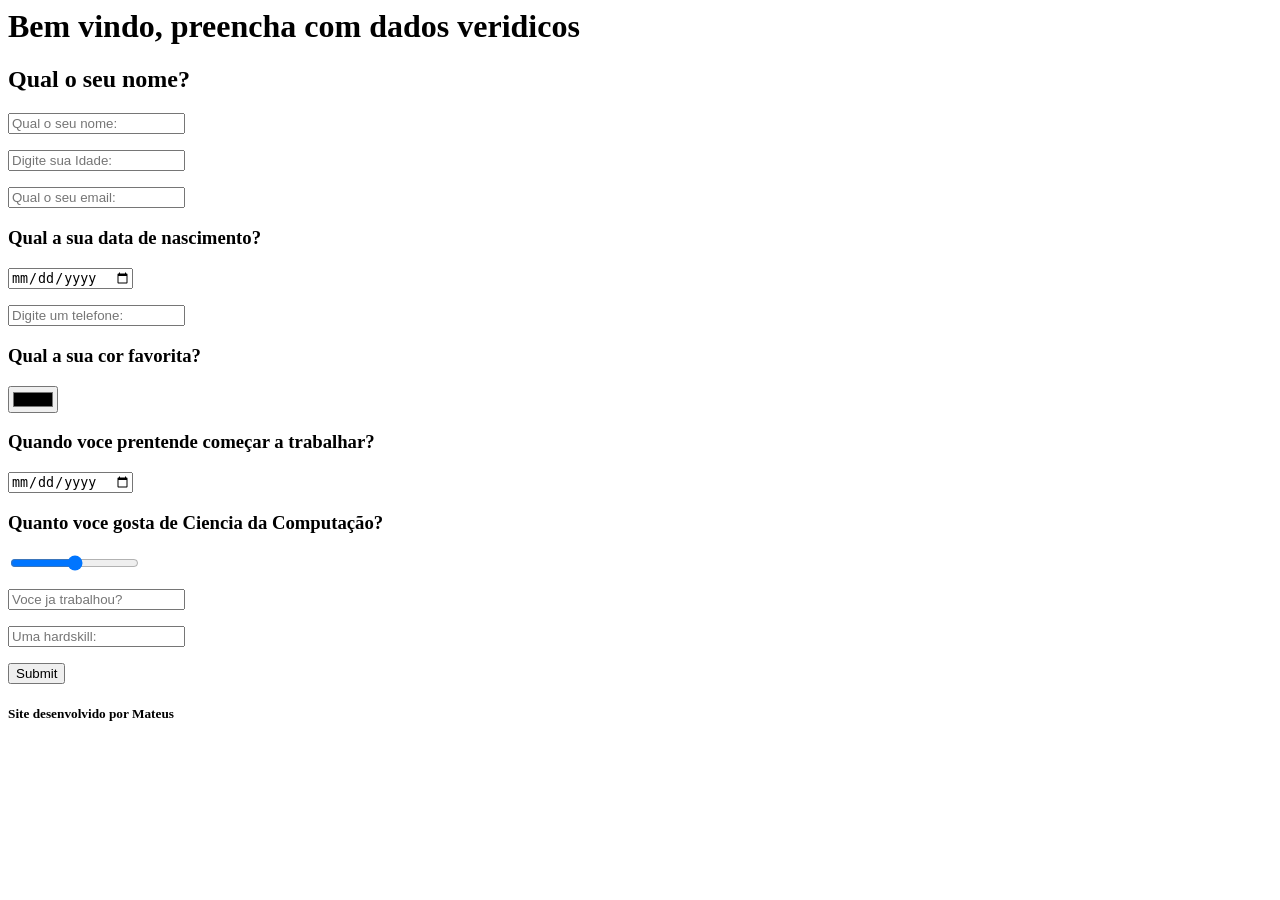
<file: 2 Semestre/Index.html>
<title>Formulario de entrevista</title>
<body>
    <h1>Bem vindo, preencha com dados veridicos</h1>
    <p></p>
    <h2>Qual o seu nome? </h2>  
    <input type="text" placeholder="Qual o seu nome: ">
    <p></p>
    <input type="number" placeholder="Digite sua Idade: "> 
    <p></p>
    <input type="email" placeholder="Qual o seu email: ">
    <p></p>
    <h3>Qual a sua data de nascimento? </h3>
    <input type="date">
    <p></p>
    <input type="tel" placeholder="Digite um telefone: ">
    <p></p>
    <h3>Qual a sua cor favorita?</h3>
    <input type="color" placeholder="Qual sua cor favorita? ">
    <p></p>
    <h3>Quando voce prentende começar a trabalhar?</h3>
    <input type="date" >
    <p></p>
    <h3>Quanto voce gosta de Ciencia da Computação? </h3>
    <input type="range">
    <p></p>
    <input type="text" placeholder="Voce ja trabalhou? ">
    <p></p>
    <input type="text" placeholder="Uma hardskill:">
    <p></p>
    <input type="submit">
    <p></p>
    <h5> Site desenvolvido por Mateus </h5>

<body>
</file>
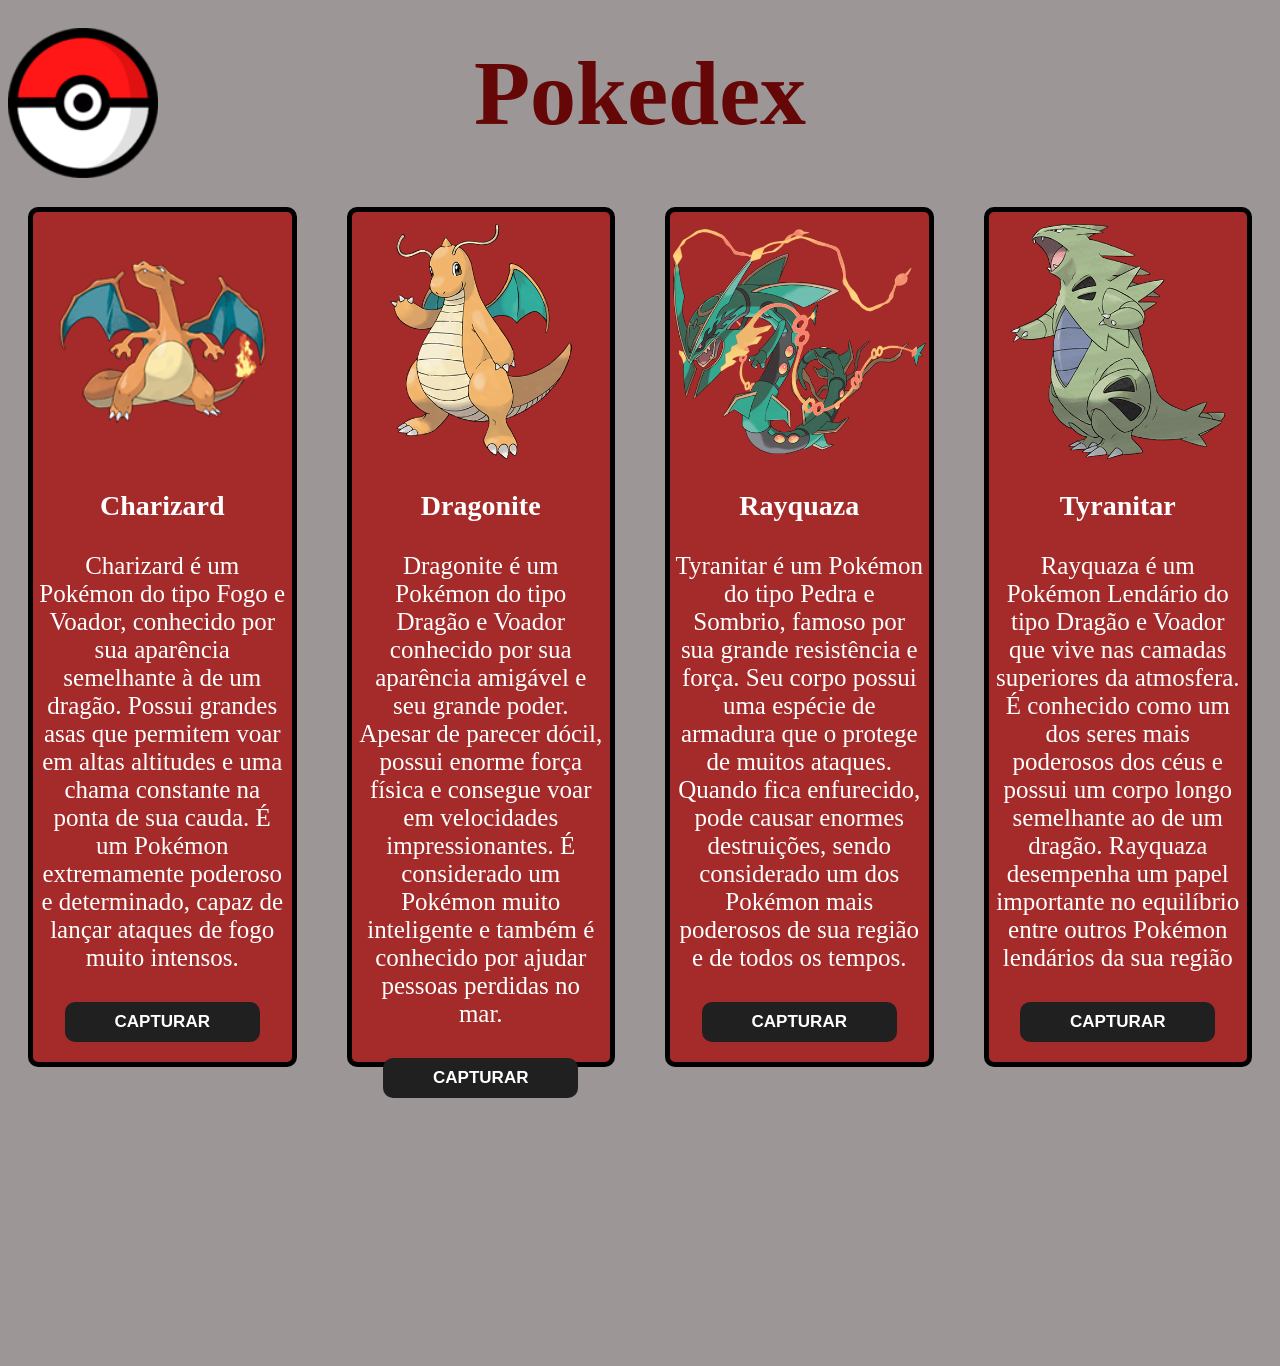
<file: 2 Semestre/Programação WEB/index.html>
<html lang="en">
    <head>
        <title>Pokemon</title>
        <link rel="stylesheet" href="estilo\estilo.css">
        <meta charset="UTF-8">
        <title>Pokemon</title>
        

    </head>

    <body>

        <div class="logo">
            <img src="imagens\pokeball.png">
        </div>

        <div class="titulo">
            <h1>Pokedex</h1>
        </div>

        <div class="main">
            <div class="card card1">
                <img src="imagens\1.png" alt="imagem1">
                <h1>Charizard</h1>
                <p>Charizard é um Pokémon do tipo Fogo e Voador, conhecido por sua aparência semelhante à de um dragão. Possui grandes asas que permitem voar em altas altitudes e uma chama constante na ponta de sua cauda. É um Pokémon extremamente poderoso e determinado, capaz de lançar ataques de fogo muito intensos.   </p>
                <button class="btn">CAPTURAR</button>
                </div>

            <div class="card card2">
                <img src="imagens\dragonite.png" alt="imagem2">
                <h1>Dragonite</h1>
                <p>Dragonite é um Pokémon do tipo Dragão e Voador conhecido por sua aparência amigável e seu grande poder. Apesar de parecer dócil, possui enorme força física e consegue voar em velocidades impressionantes. É considerado um Pokémon muito inteligente e também é conhecido por ajudar pessoas perdidas no mar.</p>
                <button class="btn">CAPTURAR</button>
            </div>

            <div class="card card3">
                <img src="imagens\Rayquaza.png" alt="imagem3">
                <h1>Rayquaza</h1>
                <p>Tyranitar é um Pokémon do tipo Pedra e Sombrio, famoso por sua grande resistência e força. Seu corpo possui uma espécie de armadura que o protege de muitos ataques. Quando fica enfurecido, pode causar enormes destruições, sendo considerado um dos Pokémon mais poderosos de sua região e de todos os tempos.</p>
                <button class="btn">CAPTURAR</button>
            </div>

            <div class="card card4">
                <img src="imagens\Tyranitar.png" alt="imagem4">
                <h1>Tyranitar</h1>
                <p>Rayquaza é um Pokémon Lendário do tipo Dragão e Voador que vive nas camadas superiores da atmosfera. É conhecido como um dos seres mais poderosos dos céus e possui um corpo longo semelhante ao de um dragão. Rayquaza desempenha um papel importante no equilíbrio entre outros Pokémon lendários da sua região</p>
                <button class="btn">CAPTURAR</button>
            </div>


        </div>


    </body>

</html>
</file>
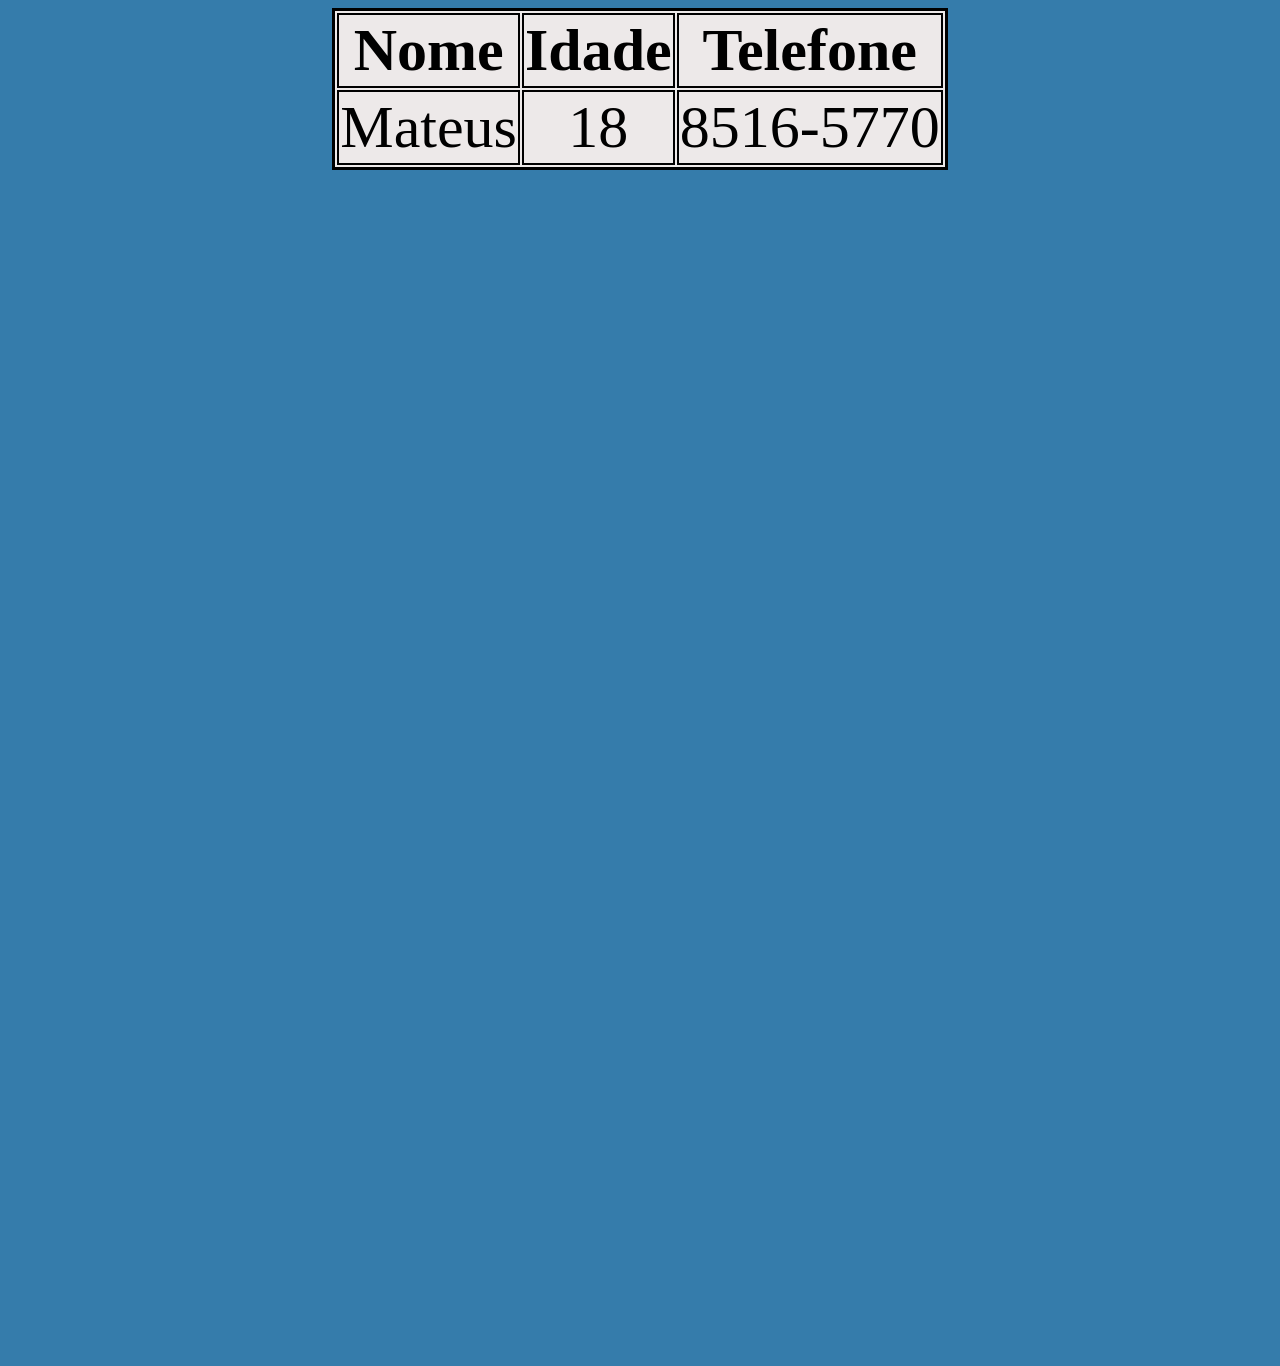
<file: 2º Semestre/Programação WEB/Aula/index.html>
<!DOCTYPE html>
<html lang="pt-BR">

<head>
    <meta charset="UTF-8">
    <title>Tabela</title>
    <link rel="stylesheet" href="./Estilo/index.css">
</head>

<body>

    <div class="container">

        <table class="Tabela">

            <thead class="Titulo">
                <tr>
                    <th>Nome</th>
                    <th>Idade</th>
                    <th>Telefone</th>
                </tr>
            </thead>

            <tbody class="Conteudo">
                <tr>
                    <td>Mateus</td>
                    <td>18</td>
                    <td>8516-5770</td>
                </tr>
            </tbody>

        </table>

    </div>

    <script src="./index.js"></script>

</body>

</html>
</file>
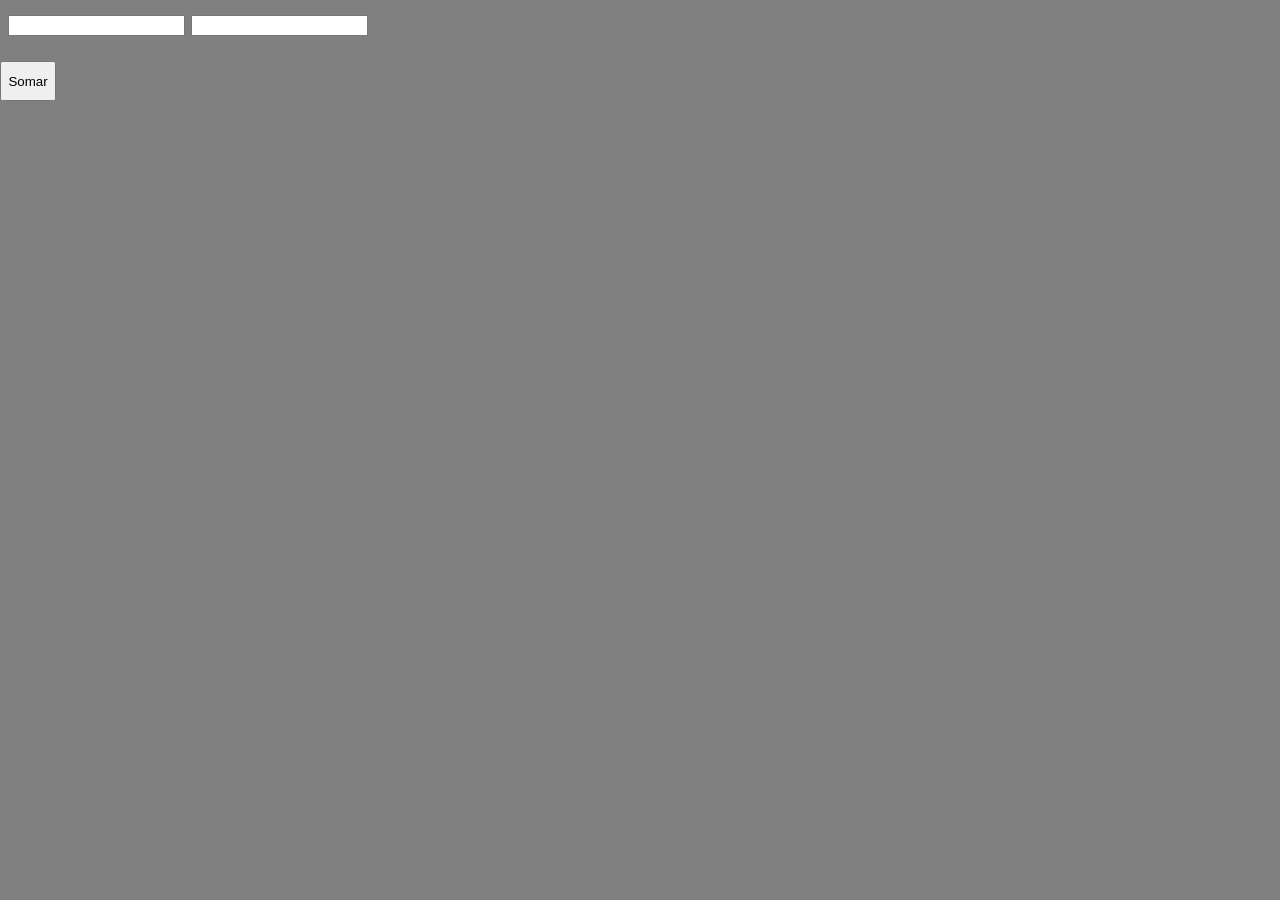
<file: 2º Semestre/Programação WEB/WEB btn Java/index.html>
<html lang="pt-BR">
    <head>
        <meta charset="UTF-8">
        <Title>SITE</Title>
        <link rel="stylesheet" href="stile.css">
    </head>
    <body>

        <div class="texto">
            <input id="numero1">
            <input id="numero2">
            <p id="saida"></p>
            <p id="saida1"></p>
            <p id="saida2"></p>
            <p id="saida3"></p>
            <div class="botao">
                <button onclick="soma()">Somar</button>
            </div>
        </div>




        
        <script src="index.js"></script>
    </body>
</html>
</file>
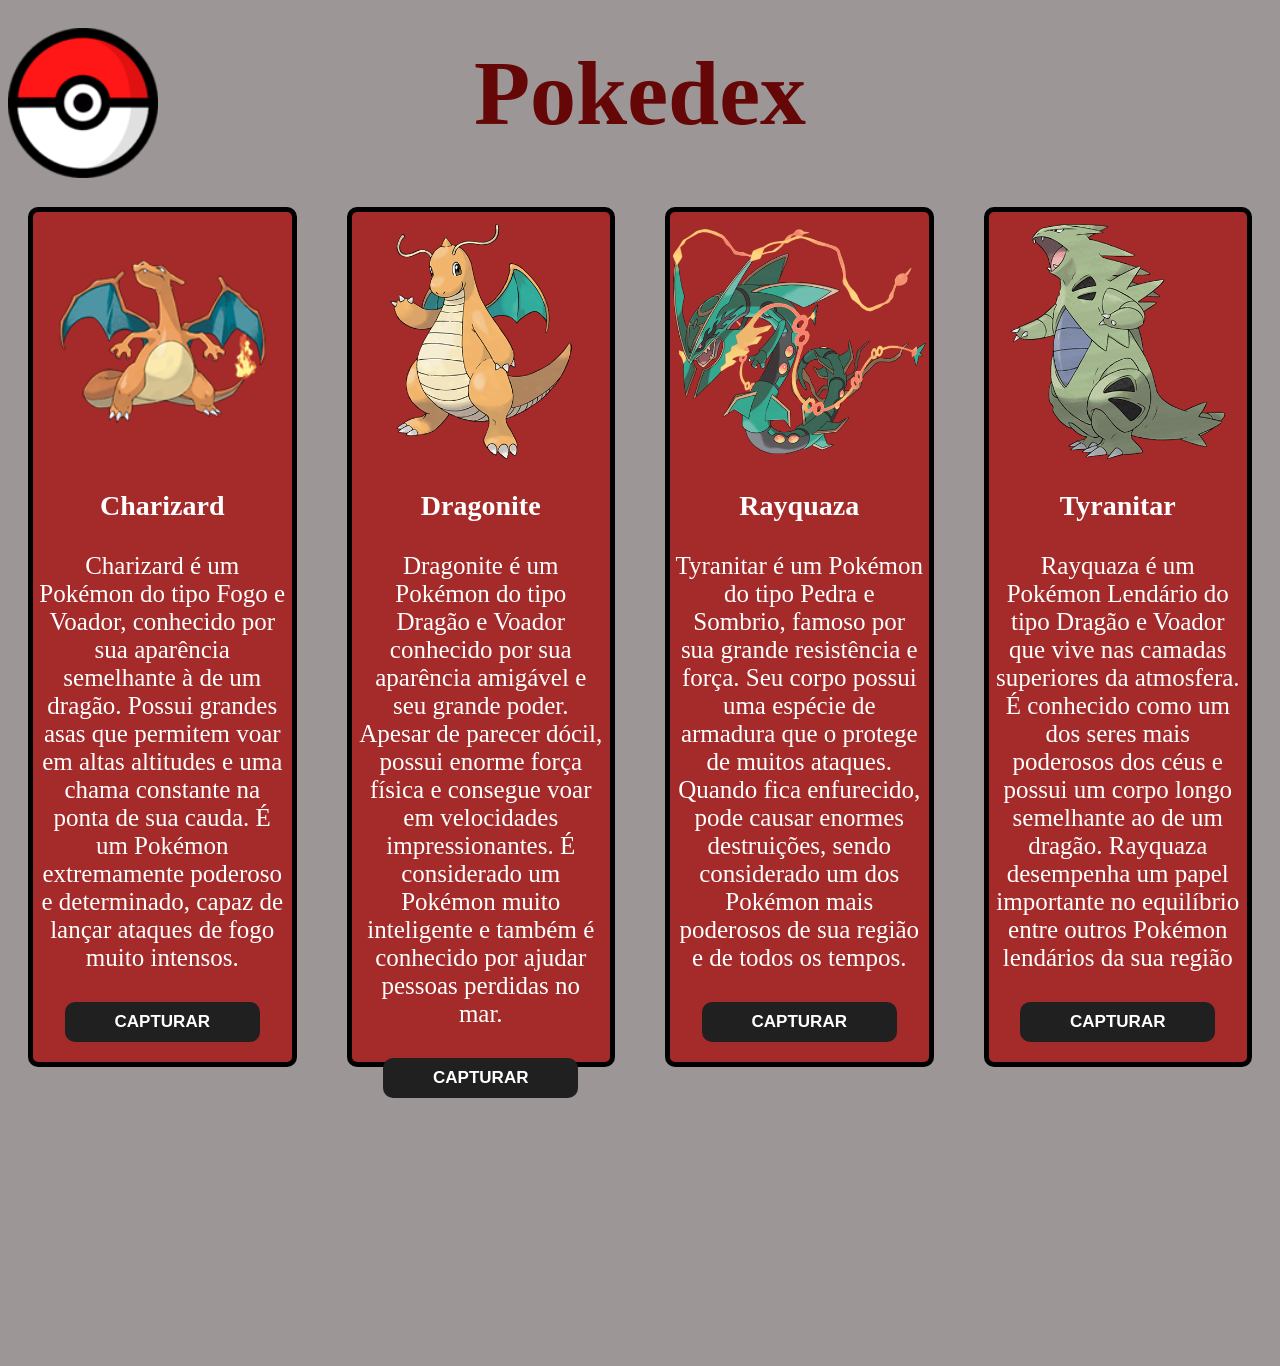
<file: 2º Semestre/Programação WEB/WEB cards/index.html>
<html lang="en">
    <head>
        <title>Pokemon</title>
        <link rel="stylesheet" href="estilo\estilo.css">
        <meta charset="UTF-8">
        <title>Pokemon</title>
        

    </head>

    <body>


        <div class="logo">
            <img src="imagens\pokeball.png">
        </div>

        <div class="titulo">
            <h1>Pokedex</h1>
        </div>

        <div class="main">
            <div class="card card1">
                <img src="imagens\1.png" alt="imagem1">
                <h1>Charizard</h1>
                <p>Charizard é um Pokémon do tipo Fogo e Voador, conhecido por sua aparência semelhante à de um dragão. Possui grandes asas que permitem voar em altas altitudes e uma chama constante na ponta de sua cauda. É um Pokémon extremamente poderoso e determinado, capaz de lançar ataques de fogo muito intensos.   </p>
                <button class="btn">CAPTURAR</button>
                </div>

            <div class="card card2">
                <img src="imagens\dragonite.png" alt="imagem2">
                <h1>Dragonite</h1>
                <p>Dragonite é um Pokémon do tipo Dragão e Voador conhecido por sua aparência amigável e seu grande poder. Apesar de parecer dócil, possui enorme força física e consegue voar em velocidades impressionantes. É considerado um Pokémon muito inteligente e também é conhecido por ajudar pessoas perdidas no mar.</p>
                <button class="btn">CAPTURAR</button>
            </div>

            <div class="card card3">
                <img src="imagens\Rayquaza.png" alt="imagem3">
                <h1>Rayquaza</h1>
                <p>Tyranitar é um Pokémon do tipo Pedra e Sombrio, famoso por sua grande resistência e força. Seu corpo possui uma espécie de armadura que o protege de muitos ataques. Quando fica enfurecido, pode causar enormes destruições, sendo considerado um dos Pokémon mais poderosos de sua região e de todos os tempos.</p>
                <button class="btn">CAPTURAR</button>
            </div>

            <div class="card card4">
                <img src="imagens\Tyranitar.png" alt="imagem4">
                <h1>Tyranitar</h1>
                <p>Rayquaza é um Pokémon Lendário do tipo Dragão e Voador que vive nas camadas superiores da atmosfera. É conhecido como um dos seres mais poderosos dos céus e possui um corpo longo semelhante ao de um dragão. Rayquaza desempenha um papel importante no equilíbrio entre outros Pokémon lendários da sua região</p>
                <button class="btn">CAPTURAR</button>
            </div>


        </div>
        <script src="index.js"></script>

    </body>


</html>
</file>
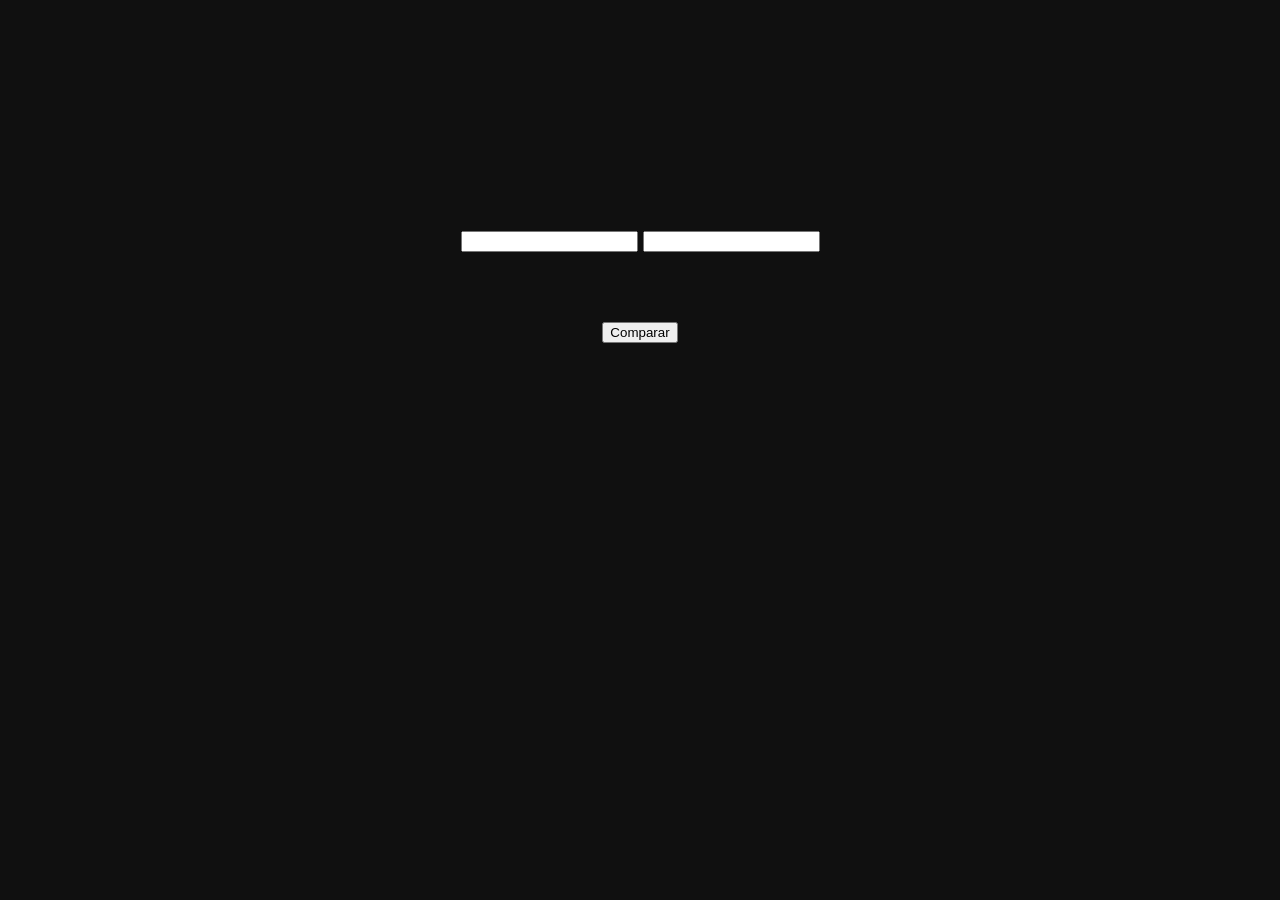
<file: 2º Semestre/Programação WEB/WEB comparar valor/index.html>
<html>
    <head>
        <meta charset="UTF-8">
        <title>SITE</title>
        <link rel="stylesheet" href="stilo.css">
    </head>
    <body>
        <div class="txt">
            <div class="caixa">
                <input id="numero1">
                <input id="numero2">
            </div>
        </div>

        <div class="btn">
            <button onclick="compare()">Comparar</button>
        </div>

        <script src="index.js"></script>
    </body>
</html>
</file>
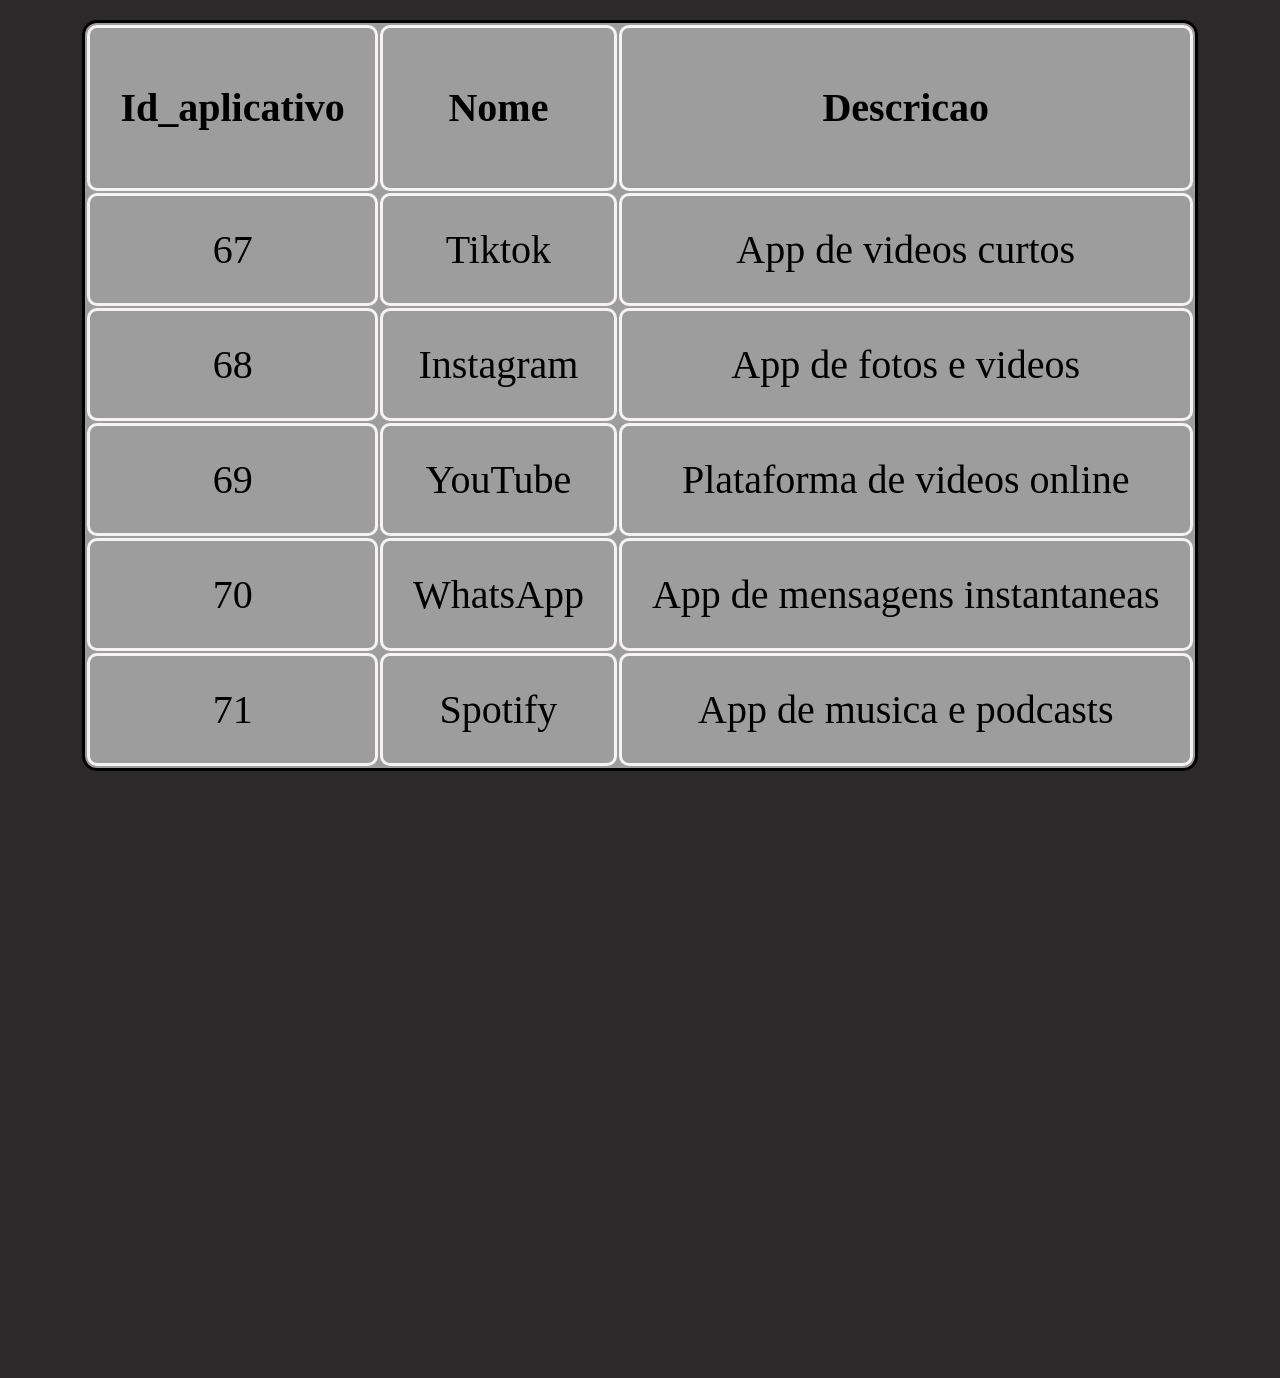
<file: 2º Semestre/Programação WEB/WEB dados/index.html>
<!DOCTYPE html>
<html lang="pt-BR">

<head>
    <meta charset="UTF-8">
    <title>Tabela</title>
    <link rel="stylesheet" href="estilo\stilo.css">
</head>

<body>
    <div class="container">

        <table class="tabela" id="tabela">
            <thead class="titulo">
                <tr>
                    <th>Id_aplicativo</th>
                    <th>Nome</th>
                    <th>Descricao</th>
                </tr>   
            </thead>

            <tbody class="conteudo">
                <tr>
                    <td>67</td>
                    <td>Tiktok</td>
                    <td>App de videos curtos</td>
                </tr>
            </tbody>
        </table>
    </div>










    <script src="index.js" defer></script>
</body>
</file>
<file: 2º Semestre/Programação WEB/Aula/Estilo/index.css>
body{
    background-color: rgb(53, 124, 171);
    height: 150vh;
}



.container{
    display: flex;
    justify-content: center;
    align-items: center;
}
.Tabela{
    background-color: rgb(237, 233, 233);
    text-align: center;
    border: 3px solid black;
    font-size: 60px;
    
    
}


.Titulo {
    border: 1px solid black;
}

.Conteudo{
    border: 3px solid black;
}

td, th{
    border: 2px solid black;
}
</file>
<file: 2º Semestre/Programação WEB/WEB btn Java/stile.css>
body{
    background-color: gray;

}

.texto {
    font-size: 25;
    color: black;
}

.botao{
    display: flex;
    justify-content: center;
    background-color: rgb(229, 1, 1);
    border-radius: 5px;
    width: 40px;
    height: 40px;
    font-size: 25;
}
</file>
<file: 2º Semestre/Programação WEB/WEB comparar valor/stilo.css>
body{
    background-color: #101010;
}

.txt{
    font-size: 20;
    color: white;
    display: flex;
    justify-content: center;
}

.btn{
    display: flex;
    justify-content: center;
    margin: 20px;
    padding: 30px;
}

.caixa{
    display: block;
    margin-top: 200px;
    padding: 20px;
    gap: 20px;
}
</file>
